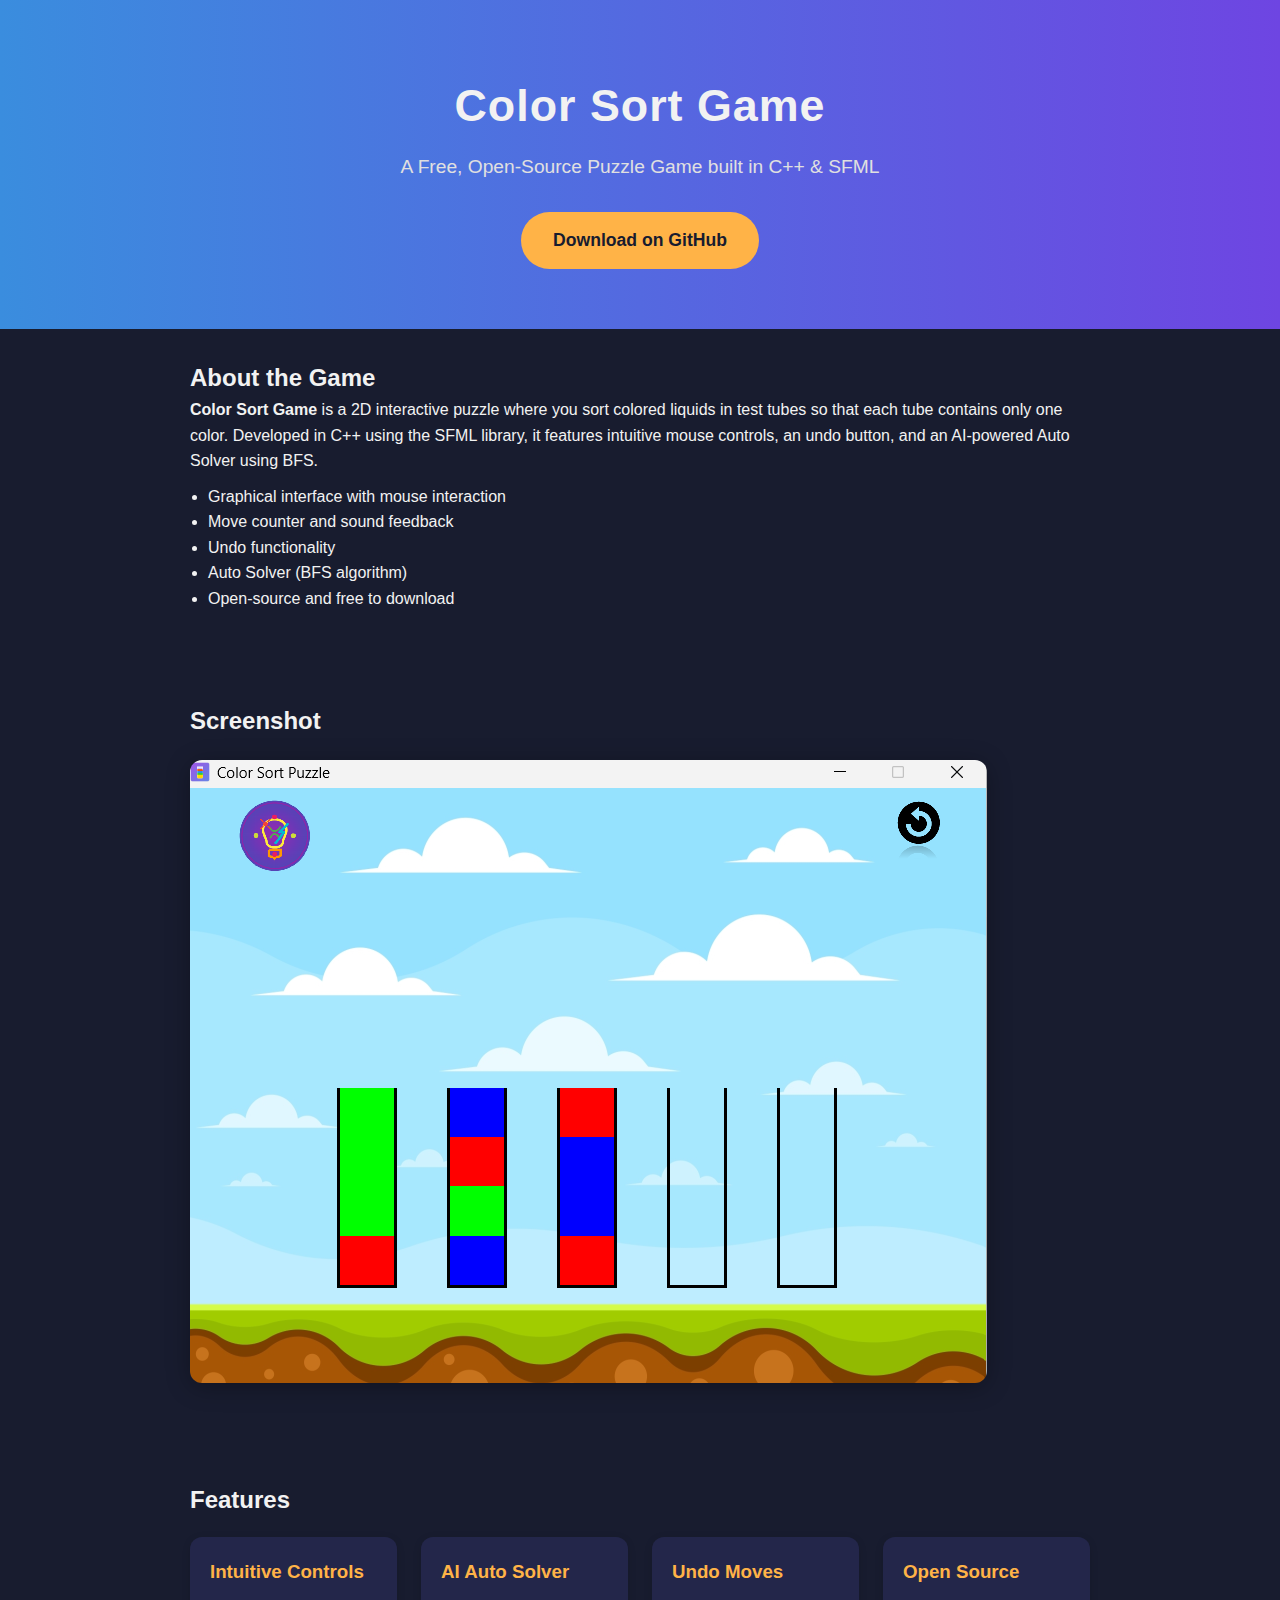
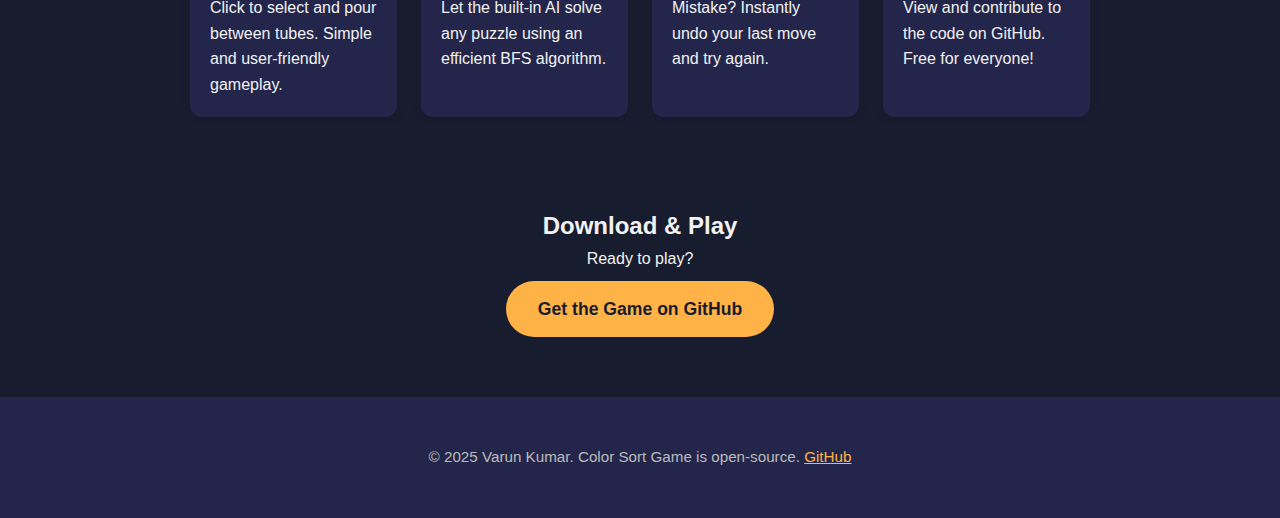
<file: index.html>
<!DOCTYPE html>
<html lang="en">
<head>
    <meta charset="UTF-8">
    <meta name="viewport" content="width=device-width, initial-scale=1.0">
    <title>Color Sort Game - Free Puzzle Game Download</title>
    <link rel="stylesheet" href="style.css">
    <link rel="icon" href="source_code/color_sort-icon.png" type="image/x-icon" />
</head>
<body>
    <header>
        <div class="container">
            <h1>Color Sort Game</h1>
            <p class="subtitle">A Free, Open-Source Puzzle Game built in C++ & SFML</p>
            <a href="https://github.com/VarunKumar0x10/Color_sort_game-SFML2" class="download-btn" target="_blank">Download on GitHub</a>
        </div>
    </header>

    <section class="about">
        <div class="container">
            <h2>About the Game</h2>
            <p>
                <strong>Color Sort Game</strong> is a 2D interactive puzzle where you sort colored liquids in test tubes so that each tube contains only one color. Developed in C++ using the SFML library, it features intuitive mouse controls, an undo button, and an AI-powered Auto Solver using BFS.
            </p>
            <ul>
                <li>Graphical interface with mouse interaction</li>
                <li>Move counter and sound feedback</li>
                <li>Undo functionality</li>
                <li>Auto Solver (BFS algorithm)</li>
                <li>Open-source and free to download</li>
            </ul>
        </div>
    </section>

    <section class="screenshot">
        <div class="container">
            <h2>Screenshot</h2>
            <img src="source_code/color_sort_screenshot.png" alt="Color Sort Game Screenshot">
        </div>
    </section>

    <section class="features">
        <div class="container">
            <h2>Features</h2>
            <div class="feature-grid">
                <div class="feature">
                    <h3>Intuitive Controls</h3>
                    <p>Click to select and pour between tubes. Simple and user-friendly gameplay.</p>
                </div>
                <div class="feature">
                    <h3>AI Auto Solver</h3>
                    <p>Let the built-in AI solve any puzzle using an efficient BFS algorithm.</p>
                </div>
                <div class="feature">
                    <h3>Undo Moves</h3>
                    <p>Mistake? Instantly undo your last move and try again.</p>
                </div>
                <div class="feature">
                    <h3>Open Source</h3>
                    <p>View and contribute to the code on GitHub. Free for everyone!</p>
                </div>
            </div>
        </div>
    </section>

    <section class="download">
        <div class="container">
            <h2>Download & Play</h2>
            <p>
                Ready to play? <br>
                <a href="https://github.com/VarunKumar0x10/Color_sort_game-SFML2" class="download-btn" target="_blank">Get the Game on GitHub</a>
            </p>
        </div>
    </section>

    <footer>
        <div class="container">
            <p>&copy; 2025 Varun Kumar. Color Sort Game is open-source. <a href="https://github.com/VarunKumar0x10/Color_sort_game-SFML2" target="_blank">GitHub</a></p>
        </div>
    </footer>
</body>
</html>
</file>
<file: style.css>
/* Reset some defaults */
* {
    box-sizing: border-box;
    margin: 0;
    padding: 0;
}

body {
    font-family: 'Segoe UI', Arial, sans-serif;
    background: #181c2f;
    color: #f2f2f2;
    line-height: 1.6;
}

header {
    background: linear-gradient(90deg, #3a8dde 0%, #6e45e2 100%);
    padding: 40px 0 30px 0;
    text-align: center;
}

header h1 {
    font-size: 2.8rem;
    margin-bottom: 10px;
    letter-spacing: 1px;
}

header .subtitle {
    font-size: 1.2rem;
    margin-bottom: 20px;
    color: #e0e0e0;
}

.download-btn {
    background: #ffb347;
    color: #181c2f;
    padding: 14px 32px;
    border: none;
    border-radius: 30px;
    font-size: 1.1rem;
    font-weight: bold;
    text-decoration: none;
    transition: background 0.2s;
    display: inline-block;
    margin-top: 10px;
}

.download-btn:hover {
    background: #ffd580;
    color: #222;
}

.container {
    width: 90%;
    max-width: 900px;
    margin: 0 auto;
    padding: 30px 0;
}

section {
    margin-bottom: 30px;
}

.about ul {
    margin-top: 10px;
    margin-left: 18px;
}

.screenshot img {
    margin-top: 20px;
    max-width: 100%;
    border-radius: 12px;
    box-shadow: 0 4px 24px rgba(0,0,0,0.3);
}

.features .feature-grid {
    display: flex;
    flex-wrap: wrap;
    gap: 24px;
    margin-top: 18px;
}

.features .feature {
    flex: 1 1 200px;
    background: #23264a;
    border-radius: 12px;
    padding: 20px;
    min-width: 200px;
    box-shadow: 0 2px 8px rgba(0,0,0,0.12);
    transition: transform 0.15s;
}

.features .feature:hover {
    transform: translateY(-5px) scale(1.03);
}

.features h3 {
    color: #ffb347;
    margin-bottom: 8px;
}

.download {
    text-align: center;
}

footer {
    background: #23264a;
    color: #bbb;
    text-align: center;
    padding: 18px 0;
    font-size: 0.95rem;
    margin-top: 30px;
}

footer a {
    color: #ffb347;
    text-decoration: underline;
}

@media (max-width: 700px) {
    header h1 {
        font-size: 2rem;
    }
    .container {
        padding: 18px 0;
    }
    .features .feature-grid {
        flex-direction: column;
        gap: 14px;
    }
}
</file>
